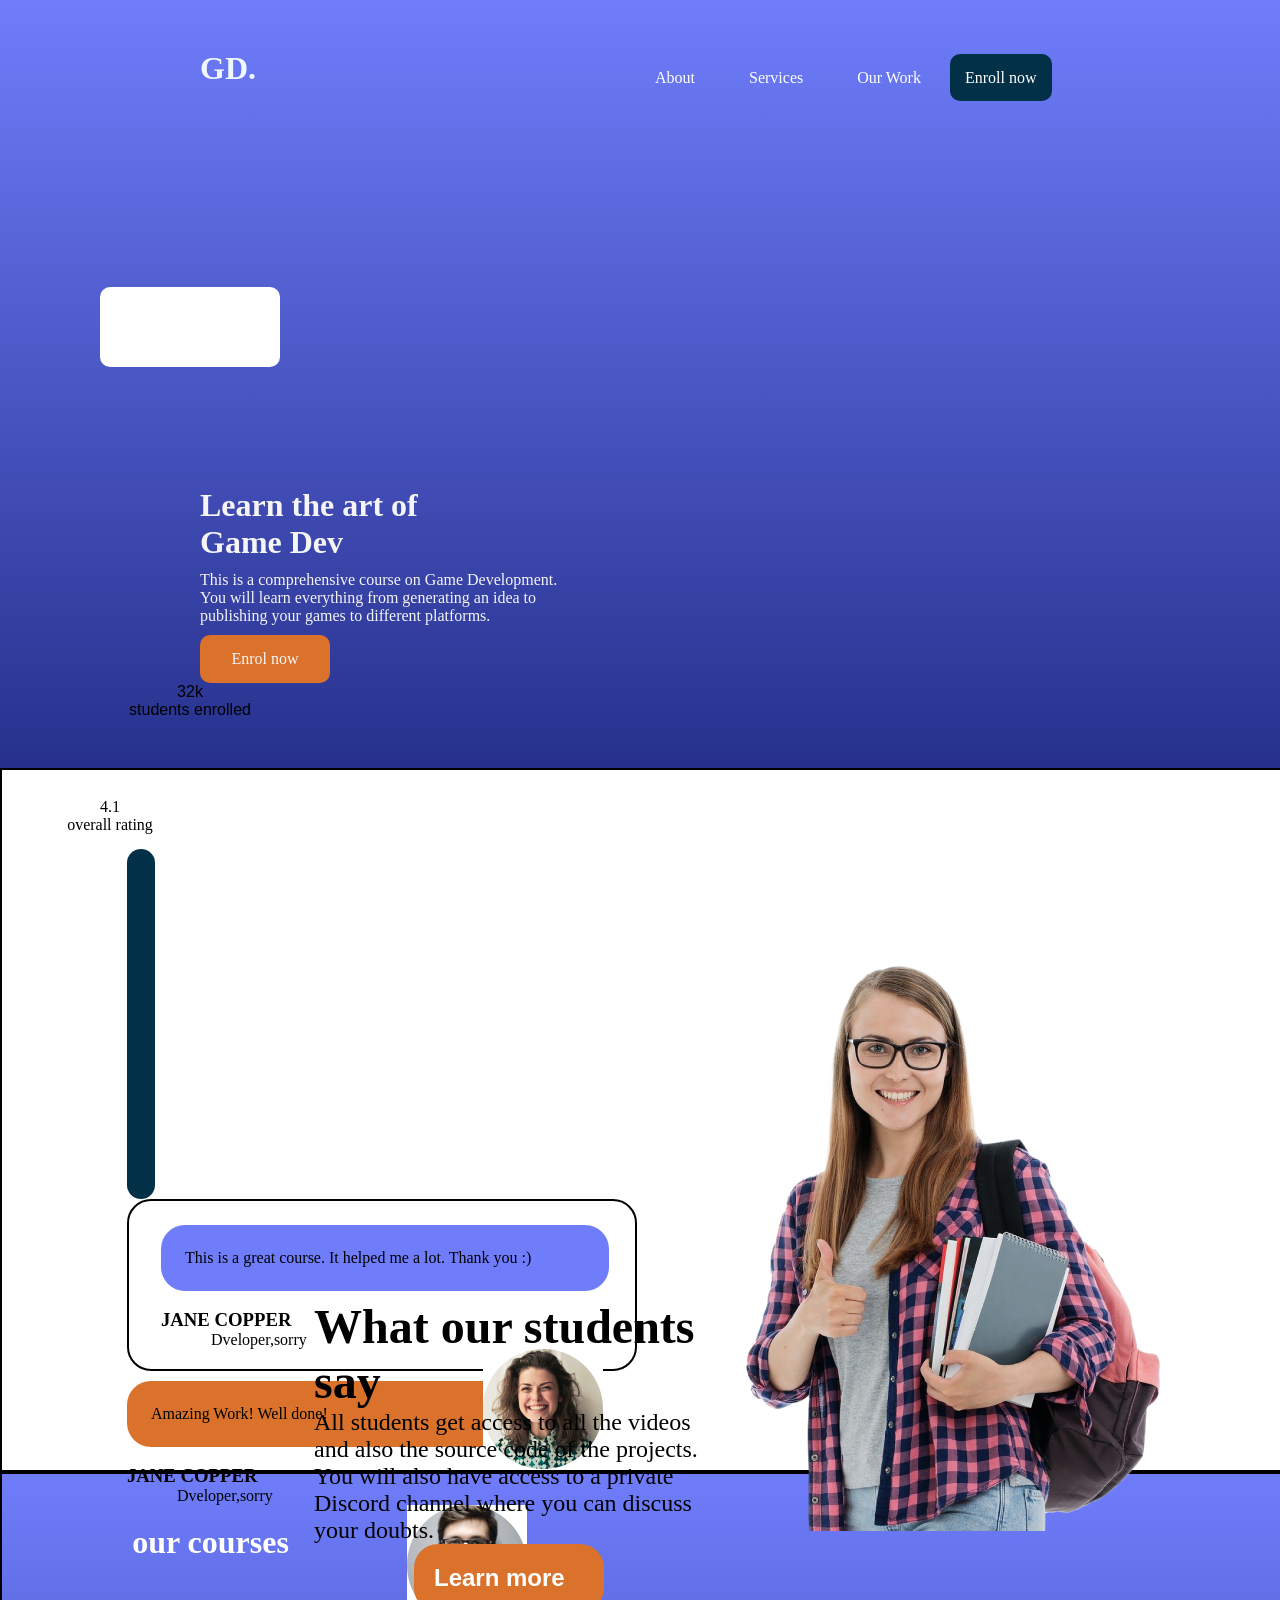
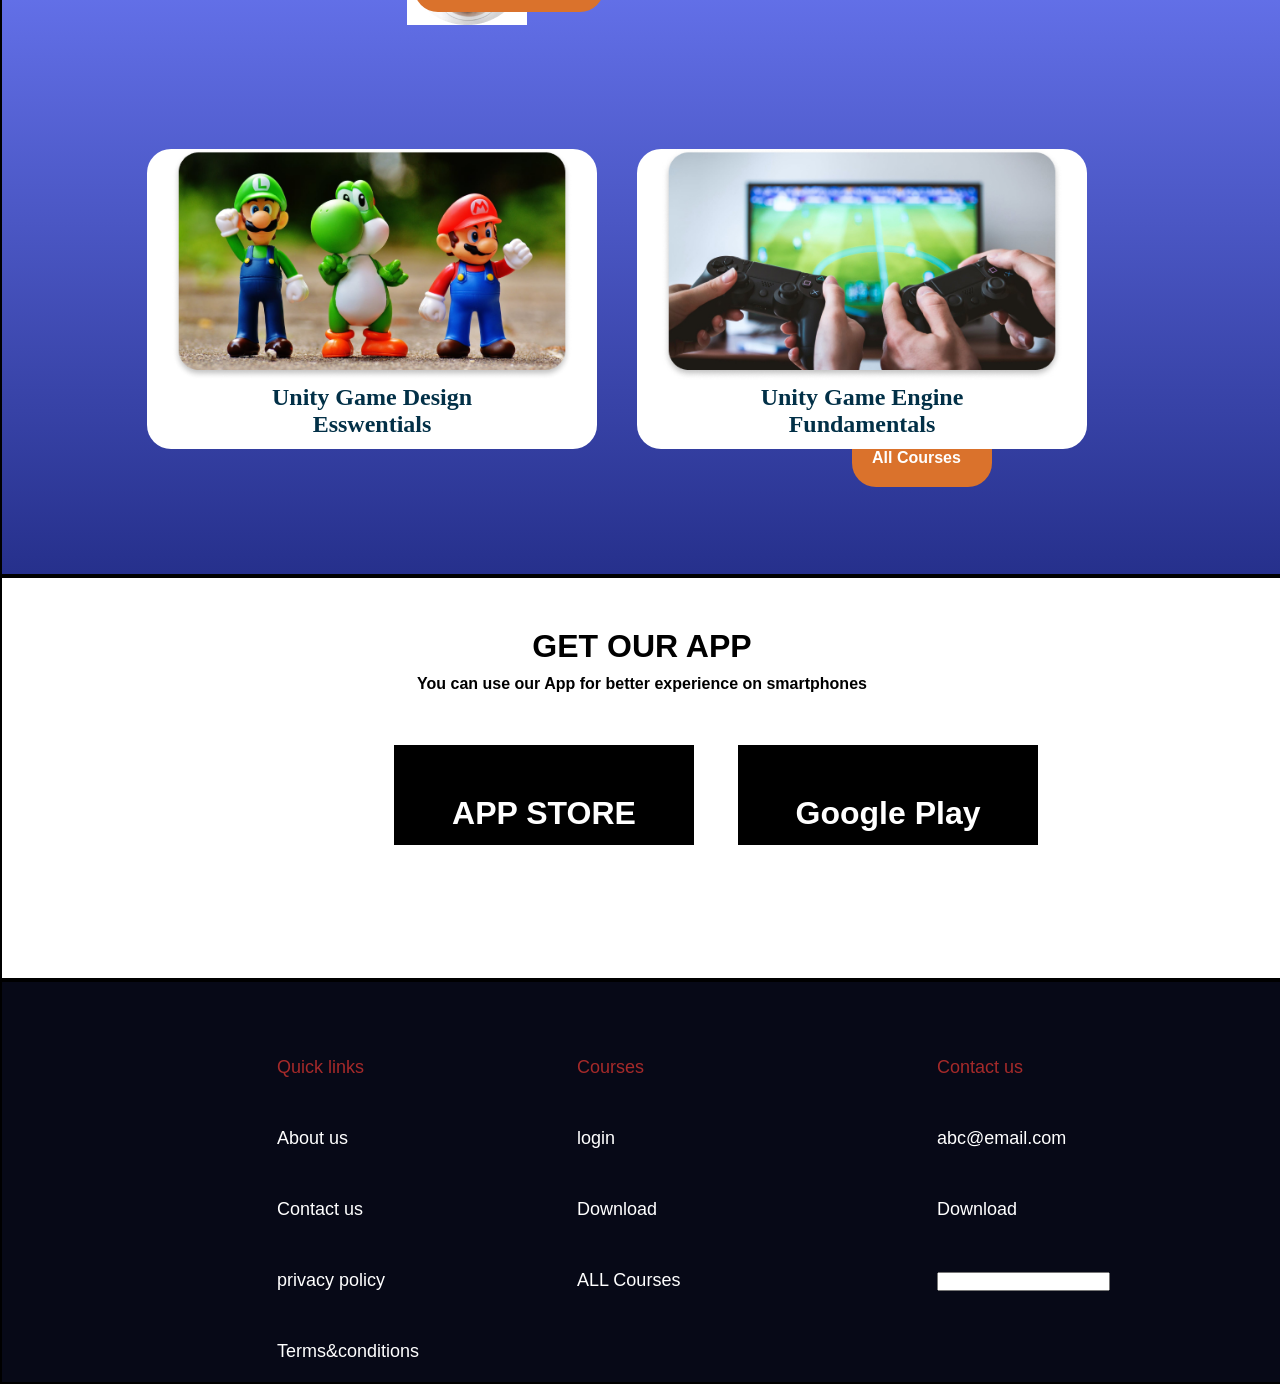
<file: one/one.html>
<!DOCTYPE html>
<html lang="en">
<head>
    <meta charset="UTF-8">
    <meta name="viewport" content="width=device-width, initial-scale=1.0">
    <title>Document</title>
    <link rel="stylesheet" href="./one.css">
</head>
<body>
    <div class="header">
        
        <div class="hgroup">
            <div id="nav">
                <h1>GD.</h1>
            </div>
            <div id="link">
                <ul>
                   <li>About</li>
                    <li>Services</li>
                    <li>Our Work</li>
                    <li ID="COL">Enroll now</li>
                </ul>
            </div>          
        </div>
        <div class="block2">
            <div class="text">
                <h1>Learn the art of
                    <br>Game Dev</h1>
            
                <p>This is a comprehensive course on Game Development.<br>
                    You will learn everything from generating an idea to publishing your games to different platforms.</p>
                <p  id="roll">Enrol now</p>
            </div>
            <div class="ratings" style="display: block;">
                <p id="rate">32k</h1><br>students enrolled
                </p>
                <p id="rate2">4.1</h1><br>overall rating
                </p>
            </div>
           
           
            <div class="lady">
                <img src="./hero-image 1.png" alt="">
            </div>
           

        </div>
    </div>
    <div class="header2">
        
    
        <div class="hgroup2">
           
            <div id="a">
                <div class="line"></div>
                <div id="box1">
                    <p id="p1">This is a great course. It helped me a lot. Thank you :)</p>
                    <ul>
                        <li><h3><b>JANE COPPER</b></h3></li>
                        <li>Dveloper,sorry</li>
                    </ul>
                    <img src="./Ellipse 1.jpg" alt="">
                    
                </div>
                
                <div id="box2">
                    <p id="p2">Amazing Work! Well done!</p>
                    <ul>
                        <li><h3><b>JANE COPPER</b></h3></li>
                        <li>Dveloper,sorry</li>
                    </ul>
                    <img id="fi" src="./Ellipse 1 (1).jpg" alt="">
                </div>
               

            </div>
            <div id="b">
                <h1>What our students say</h1>
                <p>All students get access to all the videos and also the source code of the projects.<br>
                    You will also have access to a private Discord channel where you can discuss your doubts.</p>
                    <p id="en1"><b>Learn more</b></p>
            </div>
            
        </div>
    </div>
    <div class="header3">
        <div class="hgroup3">
            <h1><b>our courses</b></h1> 
            <div id="img1">
                <img src="./Rectangle 7.png" alt="">
                <h2> Unity Game Design   <br>Esswentials</h2>
            </div>
            <div id="img2">
                <img src="./Rectangle 7 (1).jpg" alt="">
               <h2> Unity Game Engine   <br>Fundamentals </h2>
            </div>
         

        
     
        </div>
        <p id="en"><b>All Courses</b></p>

    </div>
    <div class="header4">
        <div class="hgroup4">
            <h1><b>GET OUR APP</b></h1>
            <p>
               <b> You can use our App for better experience on smartphones</b>
            </p>
            <div class="twob">
                <div id="on">
                    <h1>
                        APP STORE
                    </h1>

                </div>
                <div id="tw">
                   
                    <H1>Google Play</H1>

                </div>
            
            </div>
            
        </div>

    </div>
    <footer>
        <div class="hgroup5" >
            <div id="b1">
                
                <ul>
                    <li style="color: brown;">Quick links</li>
                    <li>About us </li>
                    <li>Contact us </li>
                    <li>privacy policy</li>
                    <li>Terms&conditions</li>
                </ul>
            </div>
            <div id="b2">
              
                <ul>
                    <li style="color: brown;">Courses</li>
                    <li>login</li>
                    <li>Download </li>
                    <li>ALL Courses</li>
                   
                </ul>
            </div>
            <div id="b3">
                
                <ul>
                    <li style="color: brown;">Contact us</li>
                    <li>abc@email.com</li>
                    <li>Download </li>
                    <li>
                        <form>
                            <input type="email",name="email",placeholder="email">
                        </form>
                    </li>
                   
                </ul>
            </div>

            
        </div>

   </footer>
</body>
</html>
</file>
<file: one/one.css>
* {
    margin: 0%;
    padding: 0%;
}

.header {
    width: 100%;
    height: 768px;
    background-image: linear-gradient(#6F7DFB, #26308C);

}

.hgroup {
    width: 1080PX;
    margin-left: 200PX;
    display: flex;
    font-family: POPPINS;


}

#nav h1 {
    color: aliceblue
}

#nav {
    width: 430PX;

    margin-top: 50px;
}

#link {

    color: white;
    margin-top: auto;
}

ul li {

    display: inline;
    padding: 25px;
}

#COL {
    background-color: #023047;
    border-radius: 10PX;
    padding: 15PX;
}

.text {
    color: whitesmoke;
    margin-top: 200px;
    margin-left: 200px;
    float: left
}

.text p {
    margin-top: 10px;
    font-size: medium;
    width: 400px
}
#block2{
    display: flex;
    margin-left: 200px;
}
#roll {
    background-color: #DA722C;
    border-radius: 10PX;
    padding: 15PX;
    width: 100px;
    text-align: center;
}

.lady {
    width: 446px;
    height: 582px;
    margin-top: 100px;
    margin-right: 100px;


    gap: 0px;
    opacity: 10px;
    float: right;

}

.ratings {
  
    margin-top: 200px;
    position: relative;
   width: 200px;
  

}

#rate {
    background-color: white;
    border-radius: 10PX;
    padding: 15PX;
    width: 150px;
    text-align: center;
    margin-left: 100px;
    height: 50px;
   
    font-family: sans-serif;

}

#rate2 {
    float: right;
    background-color: white;
    border-radius: 10PX;
    padding: 15PX;
    width: 150px;
    text-align: center;
    margin-left: 100px;
    margin-top: 100px;

}

.header2 {
    width: 100%;
    height: 700px;
    border: 2px solid black;
}

.hgroup2 {
    width: 960px;
    height: 546px;
    margin-left: 125px;

    margin-top: 50px;
}

.header3 {
    width: 100%;
    height: 700px;
    border: 2px solid black;
    background-image: linear-gradient(#6F7DFB, #26308C);
}

.hgroup3 {
    width: 960px;
    height: 450px;
    margin-left: 125px;

    margin-top: 50px;
    text-align: center;
    color: white;
}

.hgroup3 h1 {
    margin-top: 50px;
}

.header4 {
    width: 100%;
    height: 400px;
    border: 2px solid black;
}

footer {
    width: 100%;
    height: 400px;
    border: 2px solid black;
    background-color: #070917;
    display: flex;
    color: white
}

#img1 {
    width: 450px;
    background-color: white;
    margin-left: 20px;
    border-radius: 24px;
    height: 300px;
    margin-top: 30px;
    float: left;
    color: #023047;


}

.hgroup3 p {
    color: #023047;
    font-family: sans-serif;
    text-align: justify;
}

#img1 img {
    width: 400px;

}

.hgroup3 h1 {
    margin: 0px;
}

#img2 {
    width: 450px;
    background-color: white;
    margin-left: 20px;
    border-radius: 24px;
    height: 300px;
    margin-top: 30px;
    float: right;
    color: #023047;
}

#img2 img {
    width: 400px;

}

#b1 {
    width: 300px;
    float: left;

}

#b2 {
    width: 300px;
    float: left;
}

#b3 {
    width: 300px;
    float: right;
}

footer ul li {
    display: block;
    font-size: large;
    font-family: sans-serif
}

.hgroup5 {
    margin-left: 250px;
    margin-top: 50px;
    margin-right: auto;
    width: 960px;
    height: auto;
    color: white;
}

#en {
    background-color: #DA722C;
    width: 100px;
    padding: 20px;
    margin-left: 850px;
    color: white;
    font-family: sans-serif;
    border-radius: 24px;

}

#en1 {
    background-color: #DA722C;
    width: 150px;
    padding: 20px;
    margin-left: 100px;

    color: white;
    font-family: sans-serif;
    border-radius: 24px;

}

#hgroup2 {
    width: 960px;
    height: 546px;
    display: flex;
    margin-top: 20px;
    margin-left: 300px;
}

#a {

    width: 400px;
    float: left;
    height: 400px;

}

#b {
    width: 400px;
    height: 400px;
    float: right;
    margin-top: 30px;
    padding: 20px;
    font-size: x-large;
}

#b h1 {
    width: 400px;
    height: 100pxpx;
    top: 953px;
    left: 692px;
    gap: 10px;
    opacity: 0px;

}

.line {
    width: 28px;
    height: 350px;
    background-color: #023047;
    border-radius: 24px;
    position: relative;
    left: 0px;
    top: 0px;
    z-index: 0;
  

}



#box1 {
    width: 442px;
    height: 120px;
    padding: 24px 32px 24px 32px;
    gap: 10px;
    border-radius: 24px;
    opacity: 0px;
    border: 2px solid black;


}

#box1 img,
#box2 img {
    float: right;
    display: inline-flex;
    
}
#box1 ul ,
#box2 ul  {
  width: 150PX;
}

#box1 ul li,
#box2 ul li {
    width: 100px;
}

#hgroup h3 {
    width: 100px;
}

#p1
 {
    width: 400px;

    padding: 24px;
    gap: 10px;
    border-radius: 24px;
    background-color:#6F7DFB;
    opacity: 0px;

}

#p2 {
    width: 400px;
    background-color: #DA722C;

    padding: 24px;
    gap: 10px;
    border-radius: 24px;
 
    opacity: 0px;

    margin-top: 10px;
}

#fi {
    float: left;
}
.hgroup4 h1{
    margin-top: 50px;
    text-align: center;
    font-family: sans-serif;

}
.hgroup4 p{
    margin-top: 10px;
    text-align: center;
    font-family: sans-serif;

}
.twob{
    width: 700px;
    height: 200px;
    border: #023047;
    margin-left: 350px;
    display: flex;
}
#on, #tw{
    border: 2px solid;
    margin-left: 40px;
    width: 300px;

    margin-top: 50px;
    height: 100px;
    background-color: black;
    color: white;


}
</file>
